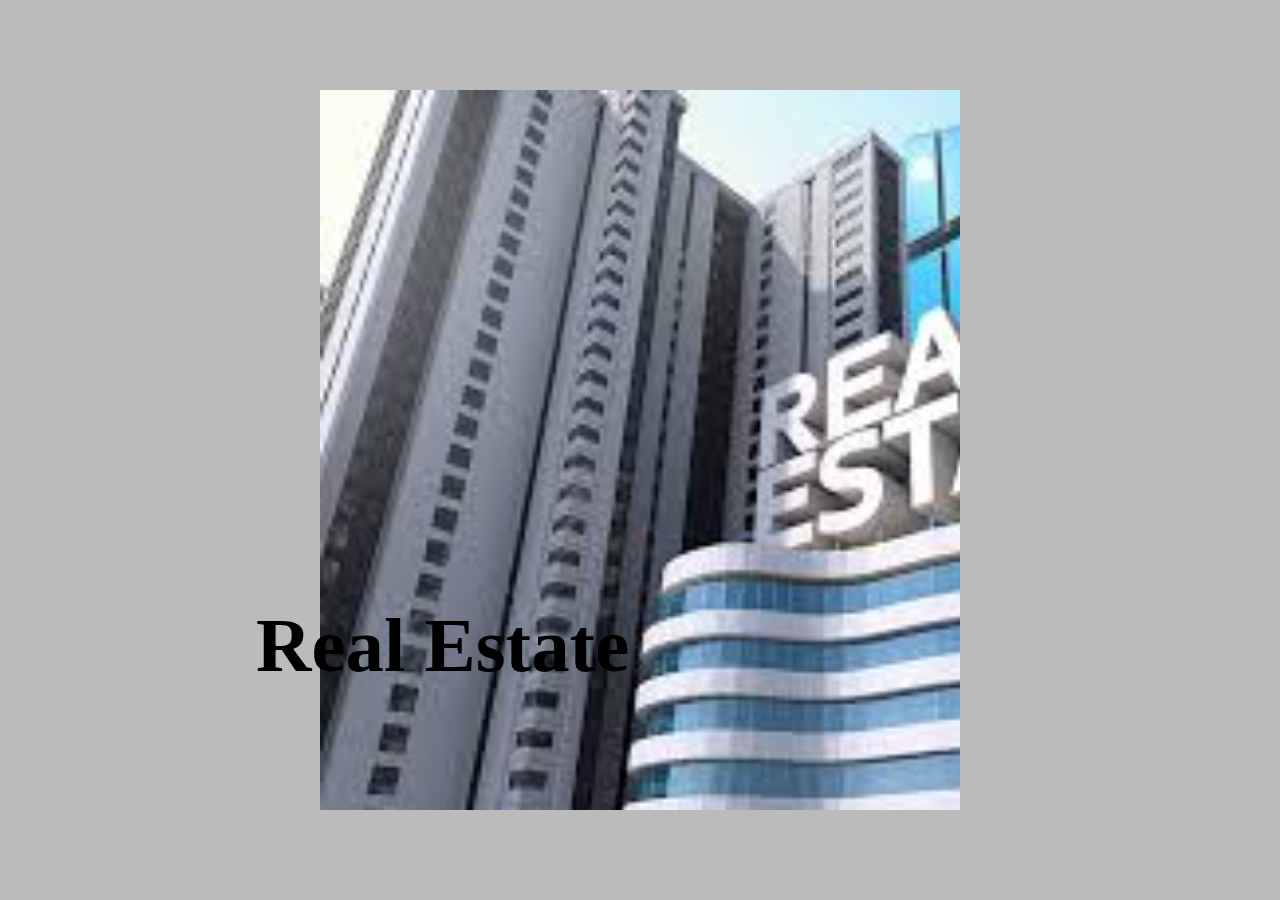
<file: index.html>
<!DOCTYPE html>
<html lang="en">
<head>
  <meta charset="UTF-8">
  <meta name="viewport" content="width=device-width, initial-scale=1.0">
  <title>Document</title>
  <link rel="stylesheet" href="style.css">
</head>
<body>
  <div class="main">
    <div class="center">
        <div class="text">
          <h1>Real Estate</h1>
          <h1>Luxury</h1>
          <h1>Pattern</h1>
          <h1>Bedroom</h1>
        </div>
        <div id="one" class="imagecontainer">
            <img src="image1.jpg" alt="">
        </div>
        <div id="two" class="imagecontainer">
          <img src="image2.jpg" alt="">
        </div>
        <div id="three" class="imagecontainer">
          <img src="image3.webp" alt="">
        </div>
        <div id="four" class="imagecontainer">
          <img src="luxury bedroom1.jpg" alt="">
        </div>

    </div>
  </div>

  <script src="https://cdnjs.cloudflare.com/ajax/libs/gsap/3.12.5/gsap.min.js" integrity="sha512-7eHRwcbYkK4d9g/6tD/mhkf++eoTHwpNM9woBxtPUBWm67zeAfFC+HrdoE2GanKeocly/VxeLvIqwvCdk7qScg==" crossorigin="anonymous" referrerpolicy="no-referrer"></script>
  <script src="script.js"></script>
</body>
</html>
</file>
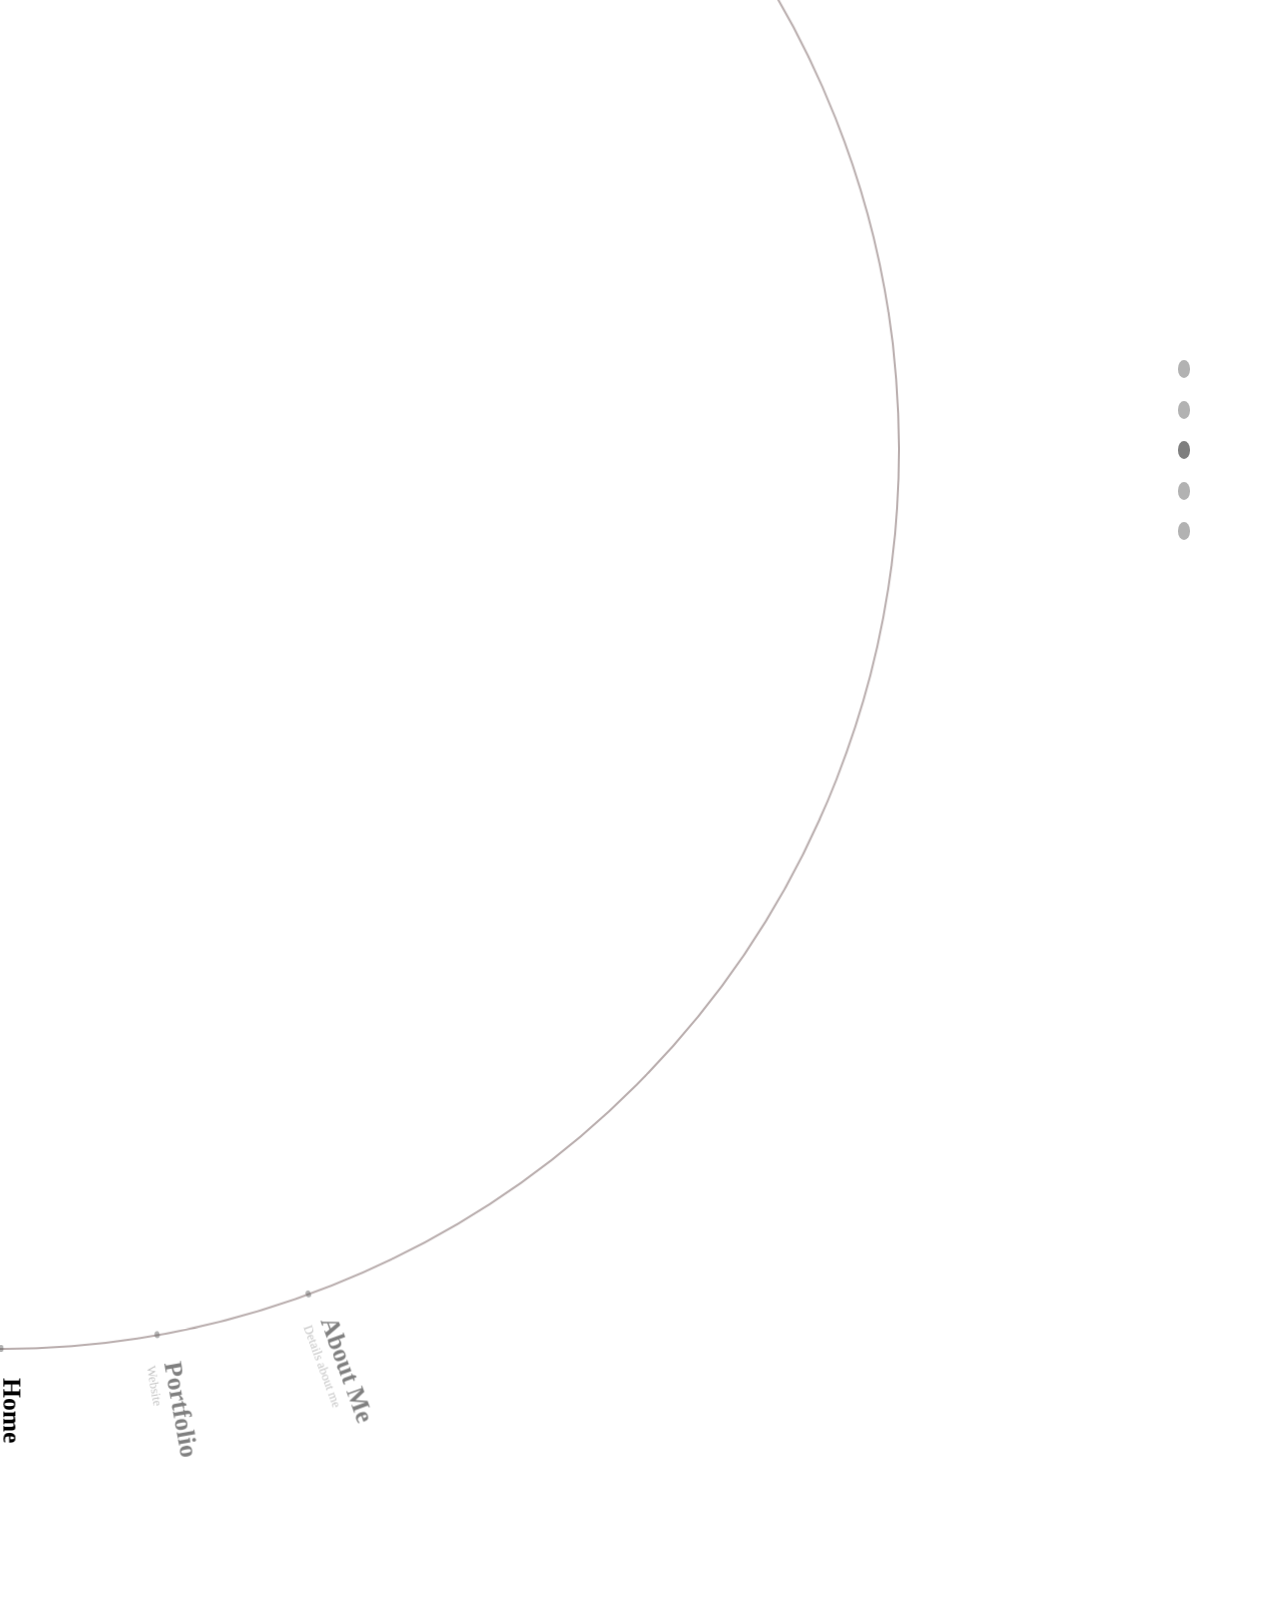
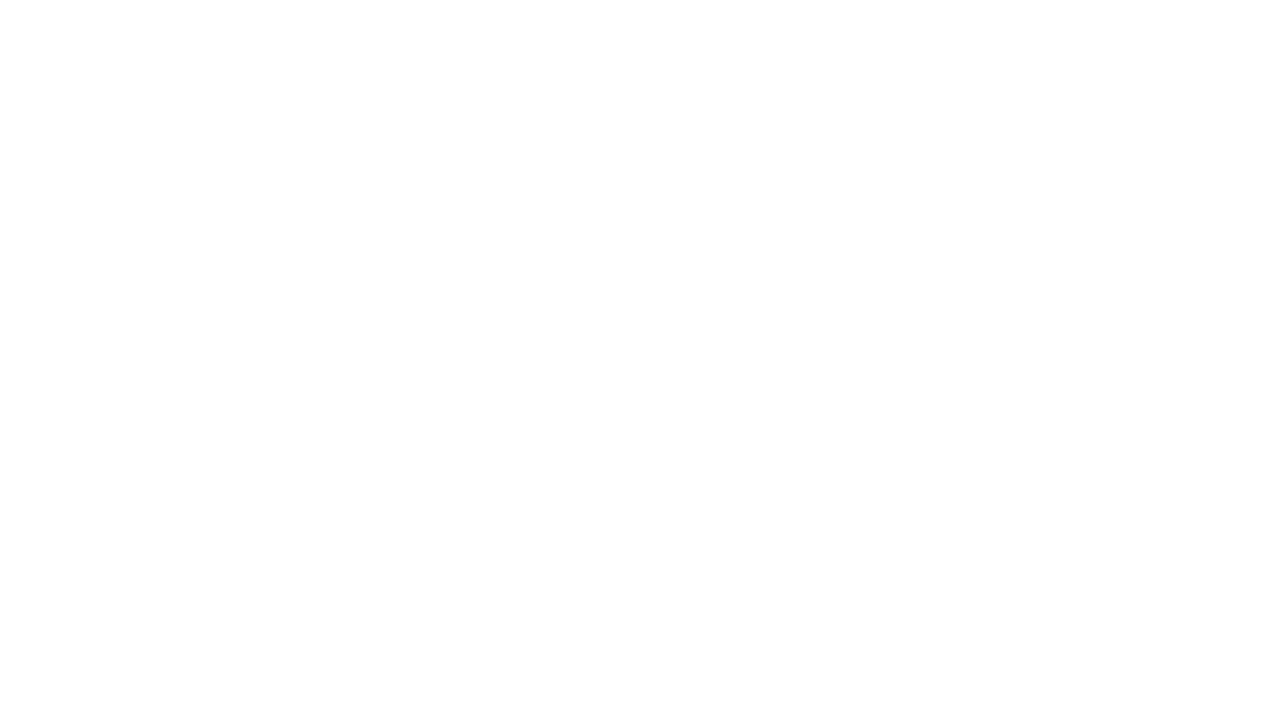
<file: navigaiton_bar/navigation.html>
<!DOCTYPE html>
<html lang="en">
<head>
    <meta charset="UTF-8">
    <meta name="viewport" content="width=device-width, initial-scale=1.0">
    <title>Navigation bar</title>
    <link rel="stylesheet" href="/navigaiton_bar/navigation.css">
</head>
<body>
    <div class="main">
        <div class="circle">
            <div class="stripe str1">
                <div class="first">
                    <div class="smcircle"></div>
                </div>
                <div class="second">
                    <h4>About Me</h4>
                    <h6>Details about me</h6>
                </div>              
            </div>
            <div class="stripe str2">
                <div class="first">
                    <div class="smcircle"></div>
                </div>
                <div class="second">
                    <h4>Portfolio</h4>
                    <h6>Website</h6>
                </div>
            </div>
            <div class="stripe str3">
                <div class="first">
                    <div class="smcircle"></div>
                </div>
                <div class="second">
                    <h4>Home</h4>
                    <h6>Front Page</h6>
                </div>
            </div>
            <div class="stripe str4">
                <div class="first">
                    <div class="smcircle"></div>
                </div>
                <div class="second">
                    <h4>Project</h4>
                    <h6>My Projects</h6>
                </div>
            </div>
            <div class="stripe str5">
                <div class="first">
                    <div class="smcircle"></div>
                </div>
                <div class="second">
                    <h4>Contact Me</h4>
                    <h6>With Social media</h6>
                </div>
            </div>
        </div>
        <div class="panel">
            <div class="mncircle"></div>
            <div class="mncircle"></div>
            <div class="mncircle"></div>
            <div class="mncircle"></div>
            <div class="mncircle"></div>
        </div>
    </div>
    <script src="https://cdnjs.cloudflare.com/ajax/libs/gsap/3.12.5/gsap.min.js" integrity="sha512-7eHRwcbYkK4d9g/6tD/mhkf++eoTHwpNM9woBxtPUBWm67zeAfFC+HrdoE2GanKeocly/VxeLvIqwvCdk7qScg==" crossorigin="anonymous" referrerpolicy="no-referrer"></script>
    <script src="/navigaiton_bar/script.js"></script>
</body>
</html>
</file>
<file: style.css>
*{
    margin: 0;
    padding: 0;
    font-family: gilroy;
    box-sizing: border-box;
}

html, body{
    width: 100%;
    height: 100%;
}

.main{
    display: flex;
    align-items: center;
    justify-content: center;
    width: 100%;
    height: 100%;
    background-color: #bbb;
}

.center{
    position: absolute;
    left: 50%;
    top: 50%;
    transform: translate(-50%, -50%);
    width: 50%;
    height: 80%;

}

.imagecontainer{
    overflow: hidden;
    position: absolute;
    width: 0%;
    height: 100%;
    
}

img{
    height: 100%;
}

#one{
    width: 0%;
}
#two{
    width: 0%;
}
#three{
    width: 0%;
}

.text{
    position: absolute;
    bottom: 15%;
    left: -10%;
    z-index: 999;
    overflow: hidden;
    width: 450px;
    height: 100px;
}

.text h1{
    top: 100px;
    font-size: 6vw;
    position: absolute;
}
</file>
<file: navigaiton_bar/navigation.css>
*{
    margin: 0;
    padding: 0;
    font-family: Gilroy;
    box-sizing: border-box;
}

html, body{
    width: 100%;
    height: 100%;
}

.main{
    width: 100%;
    height: 100%;
    background-color: #fff;
}

.circle{
    position: absolute;
    top:50%;
    left:-100vh;
    transform: translate(0, -50%) rotate(100deg);
    border-radius: 50%;
    width: 200vh;
    height: 200vh;
    border: 2px solid #b8acac;
    /* background-color: red; */
}

.stripe{
    display: flex;
    top: 50%;
    left: 50%;
    transform: translate(0, -50%) rotate(10%);
    position: absolute;
    width: 100%;
    height: 50px;
    transform-origin: 0% 50%;
    /* background-color: yellow; */
}

.str1{
    transform: translate(0, -50%) rotate(-20deg);
}
.str2{
    transform: translate(0, -50%) rotate(-10deg);
}
.str3{
    transform: translate(0, -50%) rotate(0deg);
}
.str4{
    transform: translate(0, -50%) rotate(10deg);
}
.str5{
    transform: translate(0, -50%) rotate(20deg);
}

.first{
    position: relative;
    width: 50%;
    height: 100%;
    /* background-color: green; */
}
.smcircle{
    position: absolute;
    border-radius: 50%;
    right: -0.3vw;
    top: 50%;
    transform: translate(0, -50%);
    width: .5vw;
    height: .5vh;
    background-color: #5b5b5b77;
}


.second{
    opacity: 0.5;
    padding-left: 30px;
    width: 50%;
    height: 100%;
    /* background-color: blue; */
}

.second h4{
    font-size: 2vw;
}
.second h6{
    font-size: 1vw;
    opacity: 0.5;
    font-weight: 500;
}

.panel{
    display: flex;
    justify-content: space-between;
    align-items: center;
    flex-direction: column;
    position: absolute;
    right: 5%;
    top: 50%;
    transform: translate(0, -50%);
    width: 5%;
    height: 20%;
    /* background-color: red; */
}

.mncircle{
    border-radius: 50%;
    width: 1vw;
    height: 2vh;
    background-color: black;
    opacity: .3;
    cursor: pointer;
}
</file>
